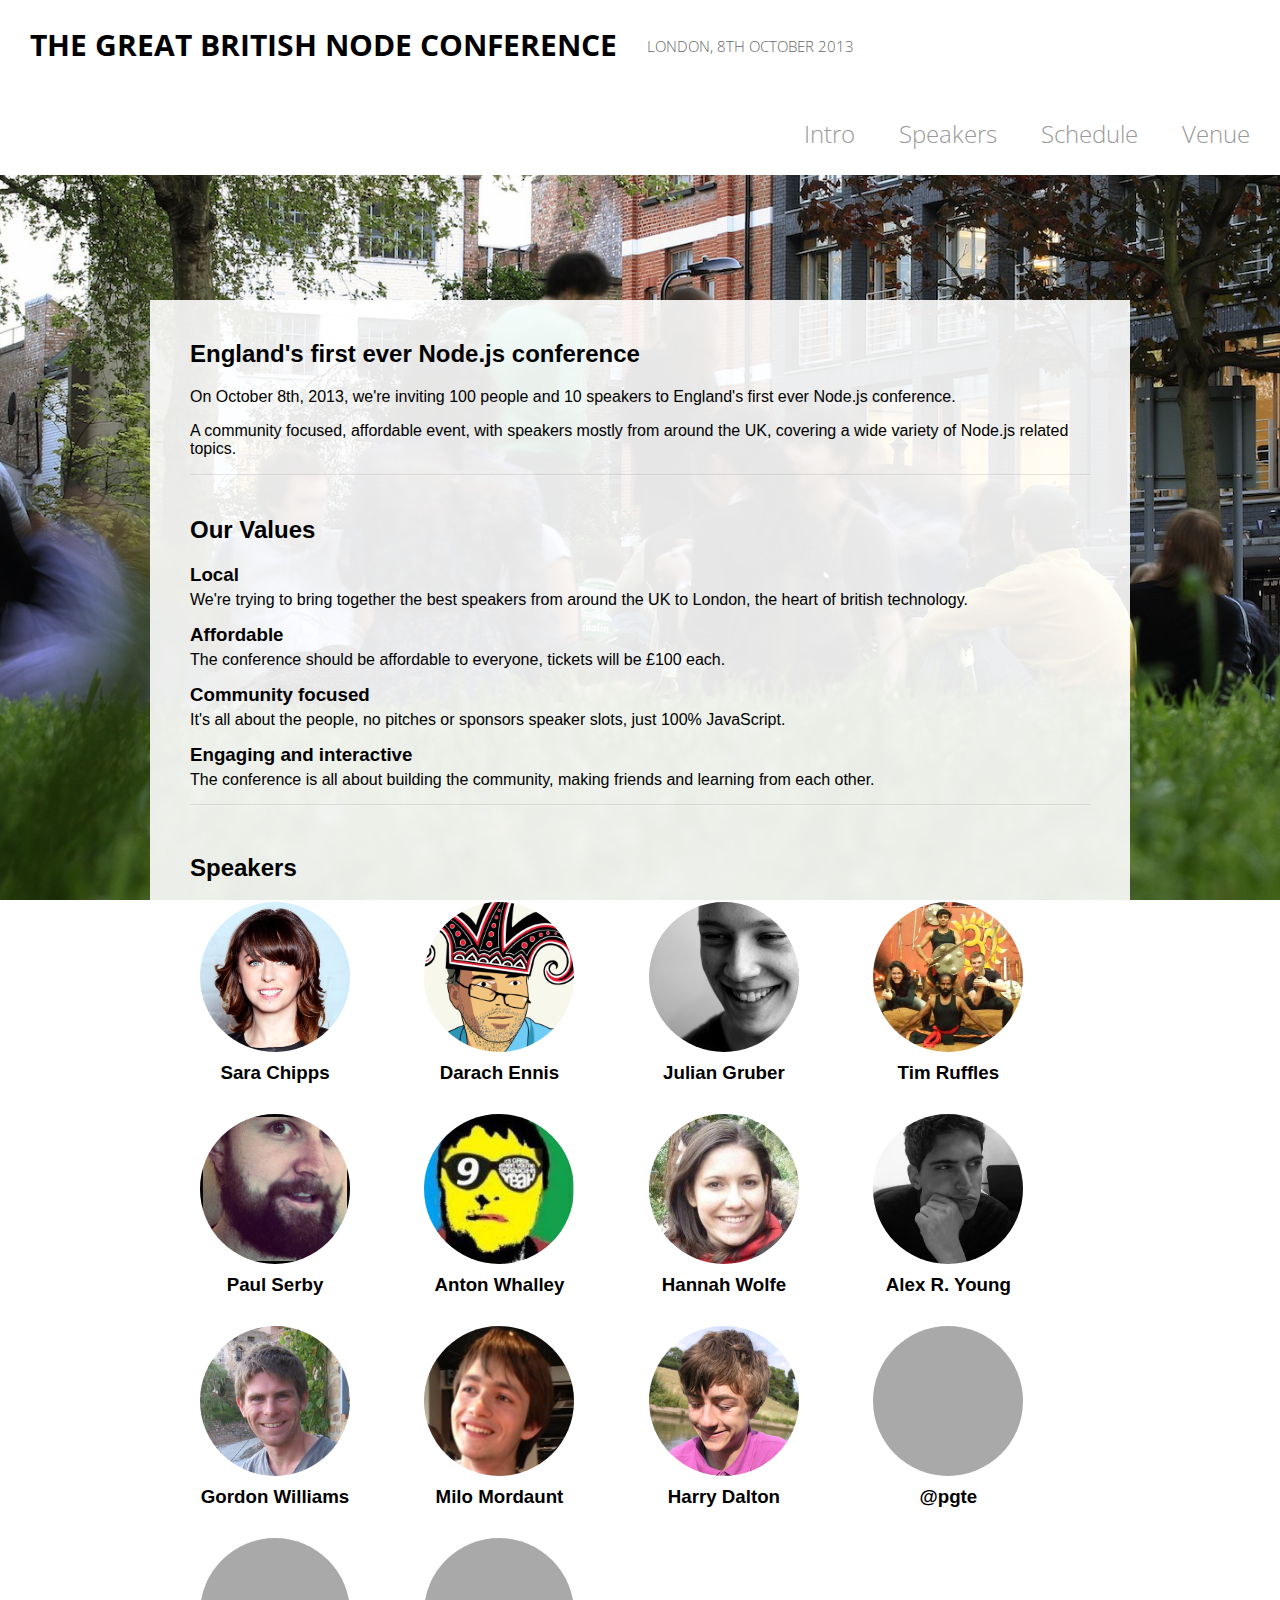
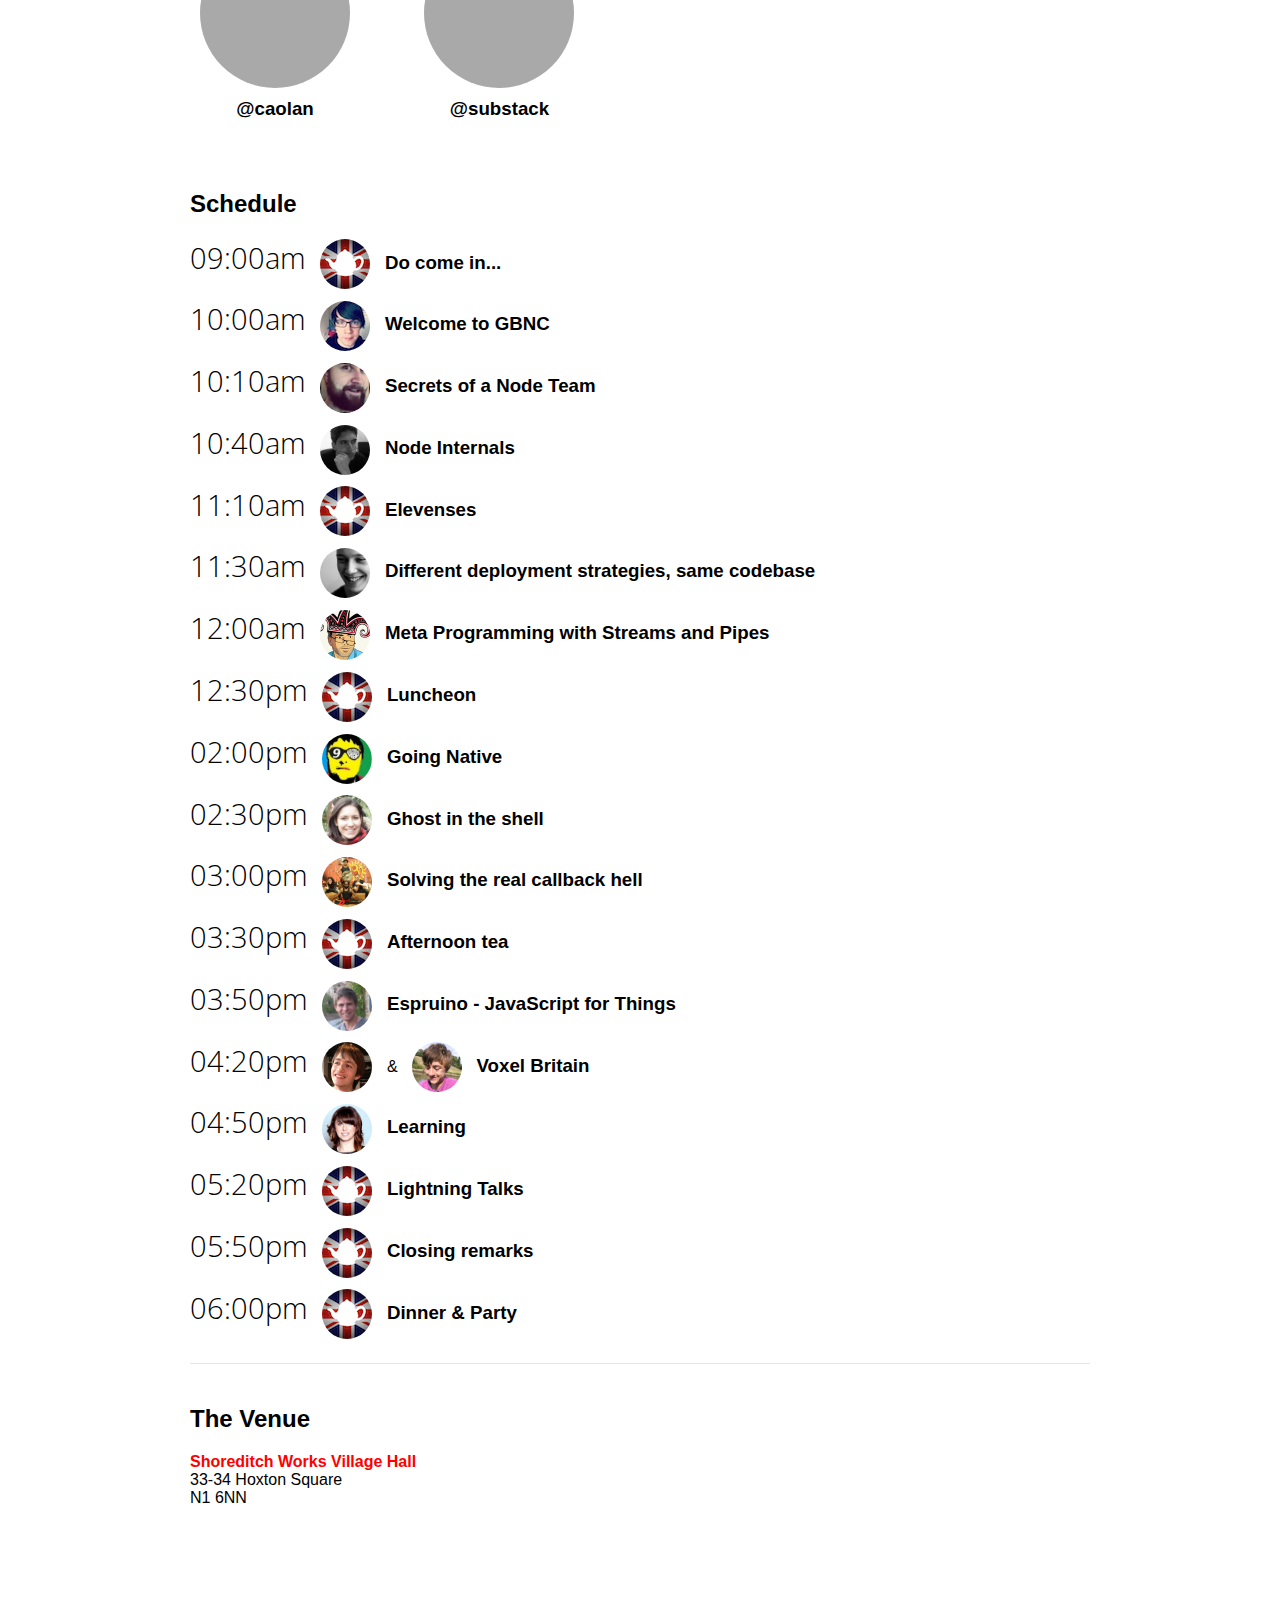
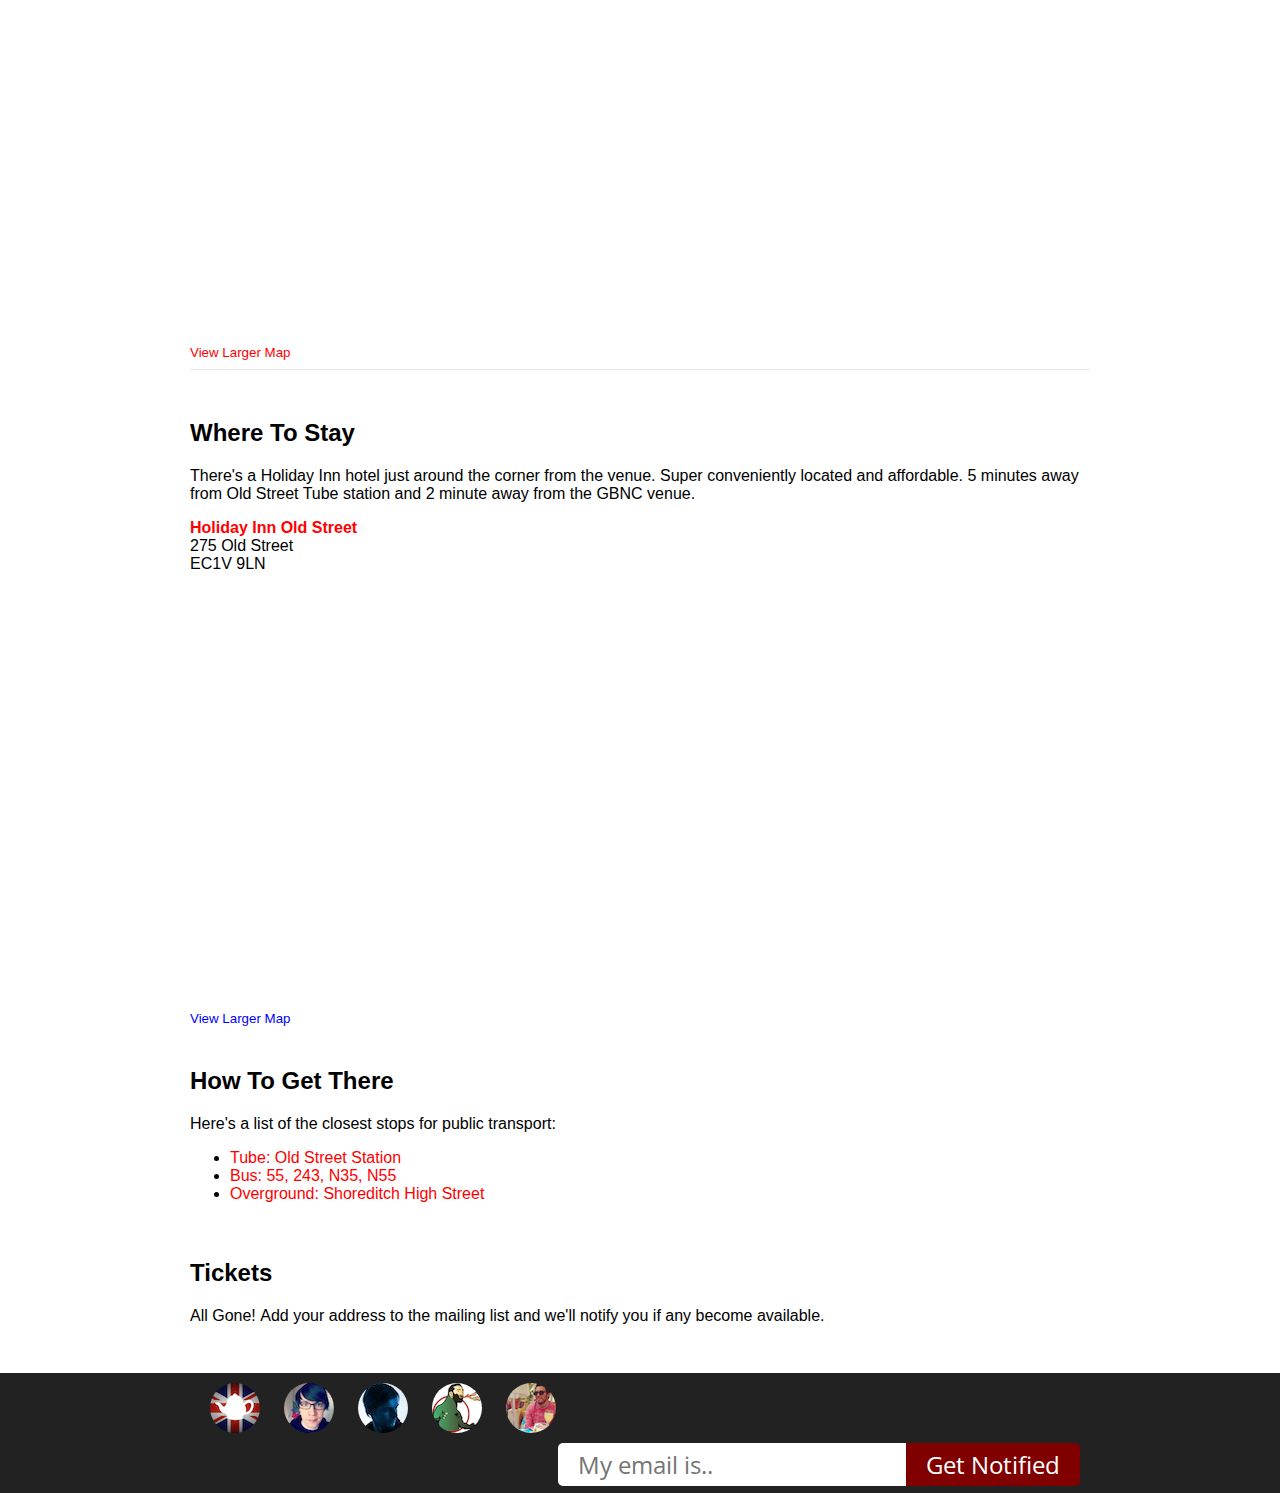
<file: index.html>
<!DOCTYPE html>
<html>
  <head>
    <title>The Great British Node Conference - London, 8th October 2013</title>
    <meta content='The Great British Node Conference - London, 8th October 2013' name='author'>
    <meta content='noodp' name='robots'>
    <meta name="viewport" content="width=device-width, initial-scale=1, maximum-scale=1">
    <meta name="apple-mobile-web-app-capable" content="yes">
    <!-- <link rel="stylesheet" type="text/css" href='https://tito.io/nodeuk/great-british-node-conference.css' /> -->
    <link href='new.css' rel='stylesheet' type='text/css'>
  </head>
  <body>
    <nav>
      <div class='title'>
        <h1>THE GREAT BRITISH NODE CONFERENCE</h1>
      </div>
      <div class='date'>LONDON, 8TH OCTOBER 2013</div>

      <ul>
        <li>
          <a class='active' href='#intro'>Intro</a>
          <a href='#speakers'>Speakers</a>
          <a href='#schedule'>Schedule</a>
          <a href='#venue'>Venue</a>
        </li>
      </ul>
    </nav>
    <section id='intro' data-stellar-background-ratio="0.5">
      <div class='content'>
        <h2>England's first ever Node.js conference</h2>
        <p>On October 8th, 2013, we're inviting 100 people and 10 speakers to England's first ever Node.js conference.</p>

        <p>A community focused, affordable event, with speakers mostly from around the UK, covering a wide variety of Node.js related topics.</p>
        <hr>
        <h2>Our Values</h2>
        <h3>Local</h3>
        <p>We're trying to bring together the best speakers from around the UK to London, the heart of british technology.</p>

        <h3>Affordable</h3>
        <p>The conference should be affordable to everyone, tickets will be &pound;100 each.</p>

        <h3>Community focused</h3>
        <p>It's all about the people, no pitches or sponsors speaker slots, just 100% JavaScript.</p>

        <h3>Engaging and interactive</h3>
        <p>The conference is all about building the community, making friends and learning from each other.</p>
        <hr>
      </div>

      <div class='content' id='speakers'>
        <h2>Speakers</h2>
        <div class='speaker'>
          <a class="avatar sarahchipps" href="https://twitter.com/SaraJChipps" title="@SaraJChipps"></a>
          <h3>Sara Chipps</h3>
        </div>
        <div class='speaker'>
          <a class="avatar darachennis" href="https://twitter.com/darachennis" title="@darachennis"></a>
          <h3>Darach Ennis</h3>
        </div>        
        <div class='speaker'>
          <a class="avatar juliangruber" href="https://twitter.com/juliangruber" title="@juliangruber"></a>
          <h3>Julian Gruber</h3>
        </div>
        <div class='speaker'>
          <a class="avatar timruffles" href="https://twitter.com/timruffles" title="@timruffles"></a>
          <h3>Tim Ruffles</h3>
        </div>
        <div class='speaker'>
          <a class="avatar paulserby" href="https://twitter.com/serby" title="@serby"></a>
          <h3>Paul Serby</h3>
        </div>
        <div class='speaker'>
          <a class="avatar antonwhalley" href="https://twitter.com/antonwhalley" title="@antonwhalley"></a>
          <h3>Anton Whalley</h3>
        </div>
        <div class='speaker'>
          <a class="avatar erisds" href="https://twitter.com/ErisDS" title="@ErisDS"></a>
          <h3>Hannah Wolfe</h3>
        </div>
        <div class='speaker'>
          <a class="avatar alexyoung" href="https://twitter.com/alex_young" title="@alex_young"></a>
          <h3>Alex R. Young</h3>
        </div>
        <div class='speaker'>
          <a class="avatar gordonwilliams" href="https://twitter.com/espruino" title="@espruino"></a>
          <h3>Gordon Williams</h3>
        </div>
        <div class='speaker'>
          <a class="avatar milomordaunt" href="https://twitter.com/bananaoomarang" title="@bananaoomarang"></a>
          <h3>Milo Mordaunt</h3>
        </div>
        <div class='speaker'>
          <a class="avatar harrydalton" href="https://twitter.com/hooleanplusplus" title="@hooleanplusplus"></a>
          <h3>Harry Dalton</h3>
        </div>
        <div class='speaker'>
          <a href="https://twitter.com/pgte" class="avatar pgte"></a>
          <h3>@pgte</h3>
        </div>                
        <div class='speaker'>
          <a href="https://twitter.com/caolan" class="avatar caolan"></a>
          <h3>@caolan</h3>
        </div>
        <div class='speaker'>
          <a href="https://twitter.com/substack" class="avatar substack"></a>
          <h3>@substack</h3>
        </div>
      </div>

      <div class='content schedule' id="schedule">
        <h2>Schedule</h2>
        <ul>
          <li>
            <span class="time">09:00am</span>
            <a class="avatar gbnc" href="https://twitter.com/britishnodeconf" title="@britishnodeconf"></a>
            <h3>Do come in...</h3>
          </li>
          <li>
            <span class="time">10:00am</span>
            <a class="avatar teabass" href="https://twitter.com/teabass" title="@teabass"></a>
            <h3>Welcome to GBNC</h3>
          </li>          
          <li>
            <span class="time">10:10am</span>
            <a class="avatar paulserby" href="https://twitter.com/serby" title="@serby"></a>
            <h3>Secrets of a Node Team</h3>
          </li>
          <li>
            <span class="time">10:40am</span>
            <a class="avatar alexyoung" href="https://twitter.com/alex_young" title="@alex_young"></a>
            <h3>Node Internals</h3>
          </li>
          <li class="break">
            <span class="time">11:10am</span>
            <a class="avatar gbnc" href="https://twitter.com/britishnodeconf" title="@britishnodeconf"></a>
            <h3>Elevenses</h3>
          </li>
          <li>
            <span class="time">11:30am</span>
            <a class="avatar juliangruber" href="https://twitter.com/juliangruber" title="@juliangruber"></a>
            <h3>Different deployment strategies, same codebase</h3>
          </li>
          <li>
            <span class="time">12:00am</span>
            <a class="avatar darachennis" href="https://twitter.com/darachennis" title="@darachennis"></a>
            <h3>Meta Programming with Streams and Pipes</h3>
          </li>
          <li class="break">
            <span class="time">12:30pm</span>
            <a class="avatar gbnc" href="https://twitter.com/britishnodeconf" title="@britishnodeconf"></a>
            <h3>Luncheon</h3>
          </li>
          <li>
            <span class="time">02:00pm</span>
            <a class="avatar antonwhalley" href="https://twitter.com/antonwhalley" title="@antonwhalley"></a>
            <h3>Going Native</h3>
          </li>
          <li>
            <span class="time">02:30pm</span>
            <a class="avatar erisds" href="https://twitter.com/ErisDS" title="@ErisDS"></a>
            <h3>Ghost in the shell</h3>
          </li>
          <li>
            <span class="time">03:00pm</span>
            <a class="avatar timruffles" href="https://twitter.com/timruffles" title="@timruffles"></a>
            <h3>Solving the real callback hell</h3>
          </li> 
          <li class="break">
            <span class="time">03:30pm</span>
            <a class="avatar gbnc" href="https://twitter.com/britishnodeconf" title="@britishnodeconf"></a>
            <h3>Afternoon tea</h3>
          </li>
          <li>
            <span class="time">03:50pm</span>
            <a class="avatar gordonwilliams" href="https://twitter.com/espruino" title="@espruino"></a>
            <h3>Espruino - JavaScript for Things</h3>
          </li> 
          <li>
            <span class="time">04:20pm</span>
            <a class="avatar milomordaunt" href="https://twitter.com/bananaoomarang" title="@bananaoomarang"></a>
            &amp;
            <a class="avatar harrydalton" href="https://twitter.com/hooleanplusplus" title="@hooleanplusplus"></a>
            <h3>Voxel Britain</h3>
          </li>
          <li>
            <span class="time">04:50pm</span>
            <a class="avatar sarahchipps" href="https://twitter.com/SaraJChipps" title="@SaraJChipps"></a>
            <h3>Learning</h3>
          </li> 
          <li>
            <span class="time">05:20pm</span>
            <a class="avatar gbnc" href="https://twitter.com/britishnodeconf" title="@britishnodeconf"></a>
            <h3>Lightning Talks</h3>
          </li>
          <li>
            <span class="time">05:50pm</span>
            <a class="avatar gbnc" href="https://twitter.com/britishnodeconf" title="@britishnodeconf"></a>
            <h3>Closing remarks</h3>
          </li>
          <li>
            <span class="time">06:00pm</span>
            <a class="avatar gbnc" href="https://twitter.com/britishnodeconf" title="@britishnodeconf"></a>
            <h3>Dinner &amp; Party</h3>
          </li>   
        </ul>
      </div>         
      
      <div id='venue' class='content'>
        <hr>  
        <h2>The Venue</h2>
        
        <div class="vcard">
          <a class="org" href="http://shoreditchworks.com/shoreditch-village-hall">Shoreditch Works Village Hall</a>
          <div class="adr">
            <div class="street-address">33-34 Hoxton Square</div>
            <div class="postal-code">N1 6NN</div>
          </div>
        </div>

        <iframe width="100%" height="400" frameborder="0" scrolling="no" marginheight="0" marginwidth="0" src="https://maps.google.co.uk/maps?q=33-34+Hoxton+Square,+London&amp;ie=UTF8&amp;hq=&amp;hnear=34+Hoxton+Square,+London+N1,+United+Kingdom&amp;gl=uk&amp;t=m&amp;ll=51.527596,-0.080853&amp;spn=0.018689,0.008583&amp;z=14&amp;iwloc=A&amp;output=embed"></iframe>
        <br /><small><a href="https://maps.google.co.uk/maps?q=33-34+Hoxton+Square,+London&amp;ie=UTF8&amp;hq=&amp;hnear=34+Hoxton+Square,+London+N1,+United+Kingdom&amp;gl=uk&amp;t=m&amp;ll=51.527596,-0.080853&amp;spn=0.018689,0.008583&amp;z=14&amp;iwloc=A&amp;source=embed">View Larger Map</a></small>
        <!-- <a href='https://www.google.co.uk/maps/preview#!q=33-34+Hoxton+Square%2C+London'><img src='images/map.png'></a> -->
        <!-- <iframe width='100%' height='300' frameBorder='0' src='http://a.tiles.mapbox.com/v3/andrewnez.map-yqaapjgd.html#16/51.52770282862996/-0.08090615272521973'></iframe> -->
        <hr>
      </div>

      <div id='hotel' class='content'>
        <h2>Where To Stay</h2>

        <p>There's a Holiday Inn hotel just around the corner from the venue. Super conveniently located and affordable. 5 minutes away from Old Street Tube station and 2 minute away from the GBNC venue.</p>

        <div class="vcard">
          <a class="org" href="http://www.tripadvisor.co.uk/ShowUserReviews-g186338-d189339-r126172153-Holiday_Inn_Express_London_City-London_England.html">Holiday Inn Old Street</a>
          <div class="adr">
            <div class="street-address">275 Old Street</div>
            <div class="postal-code">EC1V 9LN</div>
          </div>
        </div>

      <iframe width="100%" height="400"frameborder="0" scrolling="no" marginheight="0" marginwidth="0" src="https://maps.google.com/maps?f=d&amp;source=s_d&amp;saddr=Holiday+Inn+Express+London+-+City,+Old+Street,+London,+United+Kingdom&amp;daddr=33+Hoxton+Square,+London,+United+Kingdom&amp;hl=en&amp;geocode=FVk8EgMdPLz-_yE8tvEg-w4hICn1d2VHpRx2SDE8tvEg-w4hIA%3BFak-EgMdS8L-_ynHmmzFuhx2SDEhPu7vmS-3cw&amp;aq=0&amp;oq=Holiday+Inn&amp;sll=51.527015,-0.081319&amp;sspn=0.002196,0.005681&amp;t=h&amp;dirflg=w&amp;mra=ls&amp;ie=UTF8&amp;ll=51.526989,-0.082068&amp;spn=0.000719,0.001611&amp;output=embed"></iframe><br /><small><a href="https://maps.google.com/maps?f=d&amp;source=embed&amp;saddr=Holiday+Inn+Express+London+-+City,+Old+Street,+London,+United+Kingdom&amp;daddr=33+Hoxton+Square,+London,+United+Kingdom&amp;hl=en&amp;geocode=FVk8EgMdPLz-_yE8tvEg-w4hICn1d2VHpRx2SDE8tvEg-w4hIA%3BFak-EgMdS8L-_ynHmmzFuhx2SDEhPu7vmS-3cw&amp;aq=0&amp;oq=Holiday+Inn&amp;sll=51.527015,-0.081319&amp;sspn=0.002196,0.005681&amp;t=h&amp;dirflg=w&amp;mra=ls&amp;ie=UTF8&amp;ll=51.526989,-0.082068&amp;spn=0.000719,0.001611" style="color:#0000FF;text-align:left">View Larger Map</a></small>
      </div>

      <div class='content' id='transport' >
        <h2>How To Get There</h2>
        
        <p>Here's a list of the closest stops for public transport:</p>
        <ul>
          <li>
            <a href='https://maps.google.co.uk/maps/place?ftid=0x48761ca5fc08989f:0xdf2c75461039688e&q=type:transit_station:%22Old+Street%22&t=m&cad=src:ppiwlink&ei=7ZgoUvGDNMm8iAbLyoFo&dtab=2' target='_blank'>Tube: Old Street Station</a>
          </li>
          <li>
            <a href='https://maps.google.co.uk/maps/place?ftid=0x48761cbac9dd0ce7:0x27c62d3b9f93ae&q=type:transit_station:%22Great+Eastern+Street+(Stop+Y)%22&t=m&cad=src:ppiwlink&ei=sJgoUpPkOeq5igbNuIHQAQ&dtab=2' target='_blank'>Bus: 55, 243, N35, N55</a>
          </li>
          <li>
            <a href='https://maps.google.co.uk/maps/place?ftid=0x48761cb0daa2b7c7:0xc867545237afa2f8&q=type:transit_station:%22Shoreditch+High+Street%22&t=m&cad=src:ppiwlink&ei=85goUo-oA-WeiQaD44GQDQ&dtab=2' target='_blank'>Overground: Shoreditch High Street</a>
          </li>
        </ul>

      </div>

      <div class='content' id='tickets' >
        <h2>Tickets</h2>
        <p><strong>All Gone! </strong> Add your address to the mailing list and we'll notify you if any become available.</p>
      </div>

    </section>

    <footer>
      <div class='content'>
        <a href='http://twitter.com/britishnodeconf' class='avatar gbnc'></a>
        <a href='http://twitter.com/teabass' class='avatar teabass'></a>
        <a href='http://twitter.com/dscape' class='avatar dscape'></a>
        <a href='http://twitter.com/olizilla' class='avatar olizilla'></a>
        <a href='http://twitter.com/malditogeek' class='avatar malditogeek'></a>
        <form action="http://greatbritishnodeconf.us7.list-manage1.com/subscribe/post?u=efc0729d04d9774e8aef66b49&amp;id=fe39c10af9" method="post" id="mc-embedded-subscribe-form" name="mc-embedded-subscribe-form" class="validate" target="_blank" novalidate>
          <input type="email" value="" name="EMAIL" placeholder='My email is..'><button>Get Notified</button>
        </form>
      </div>
    </footer>

    <script type="text/javascript" src="jquery.min.js"></script>
    <script type="text/javascript" src="waypoints.min.js"></script>
    <script type="text/javascript" src="application.js"></script>

    <script>!function(d,s,id){var js,fjs=d.getElementsByTagName(s)[0];if(!d.getElementById(id)){js=d.createElement(s);js.id=id;js.src="https://platform.twitter.com/widgets.js";fjs.parentNode.insertBefore(js,fjs);}}(document,"script","twitter-wjs");</script>
    <script>
      (function(i,s,o,g,r,a,m){i['GoogleAnalyticsObject']=r;i[r]=i[r]||function(){
      (i[r].q=i[r].q||[]).push(arguments)},i[r].l=1*new Date();a=s.createElement(o),
      m=s.getElementsByTagName(o)[0];a.async=1;a.src=g;m.parentNode.insertBefore(a,m)
      })(window,document,'script','http://www.google-analytics.com/analytics.js','ga');

      ga('create', 'UA-265870-34', 'greatbritishnodeconf.co.uk');
      ga('send', 'pageview');

    </script>
  </body>
</html>
</file>
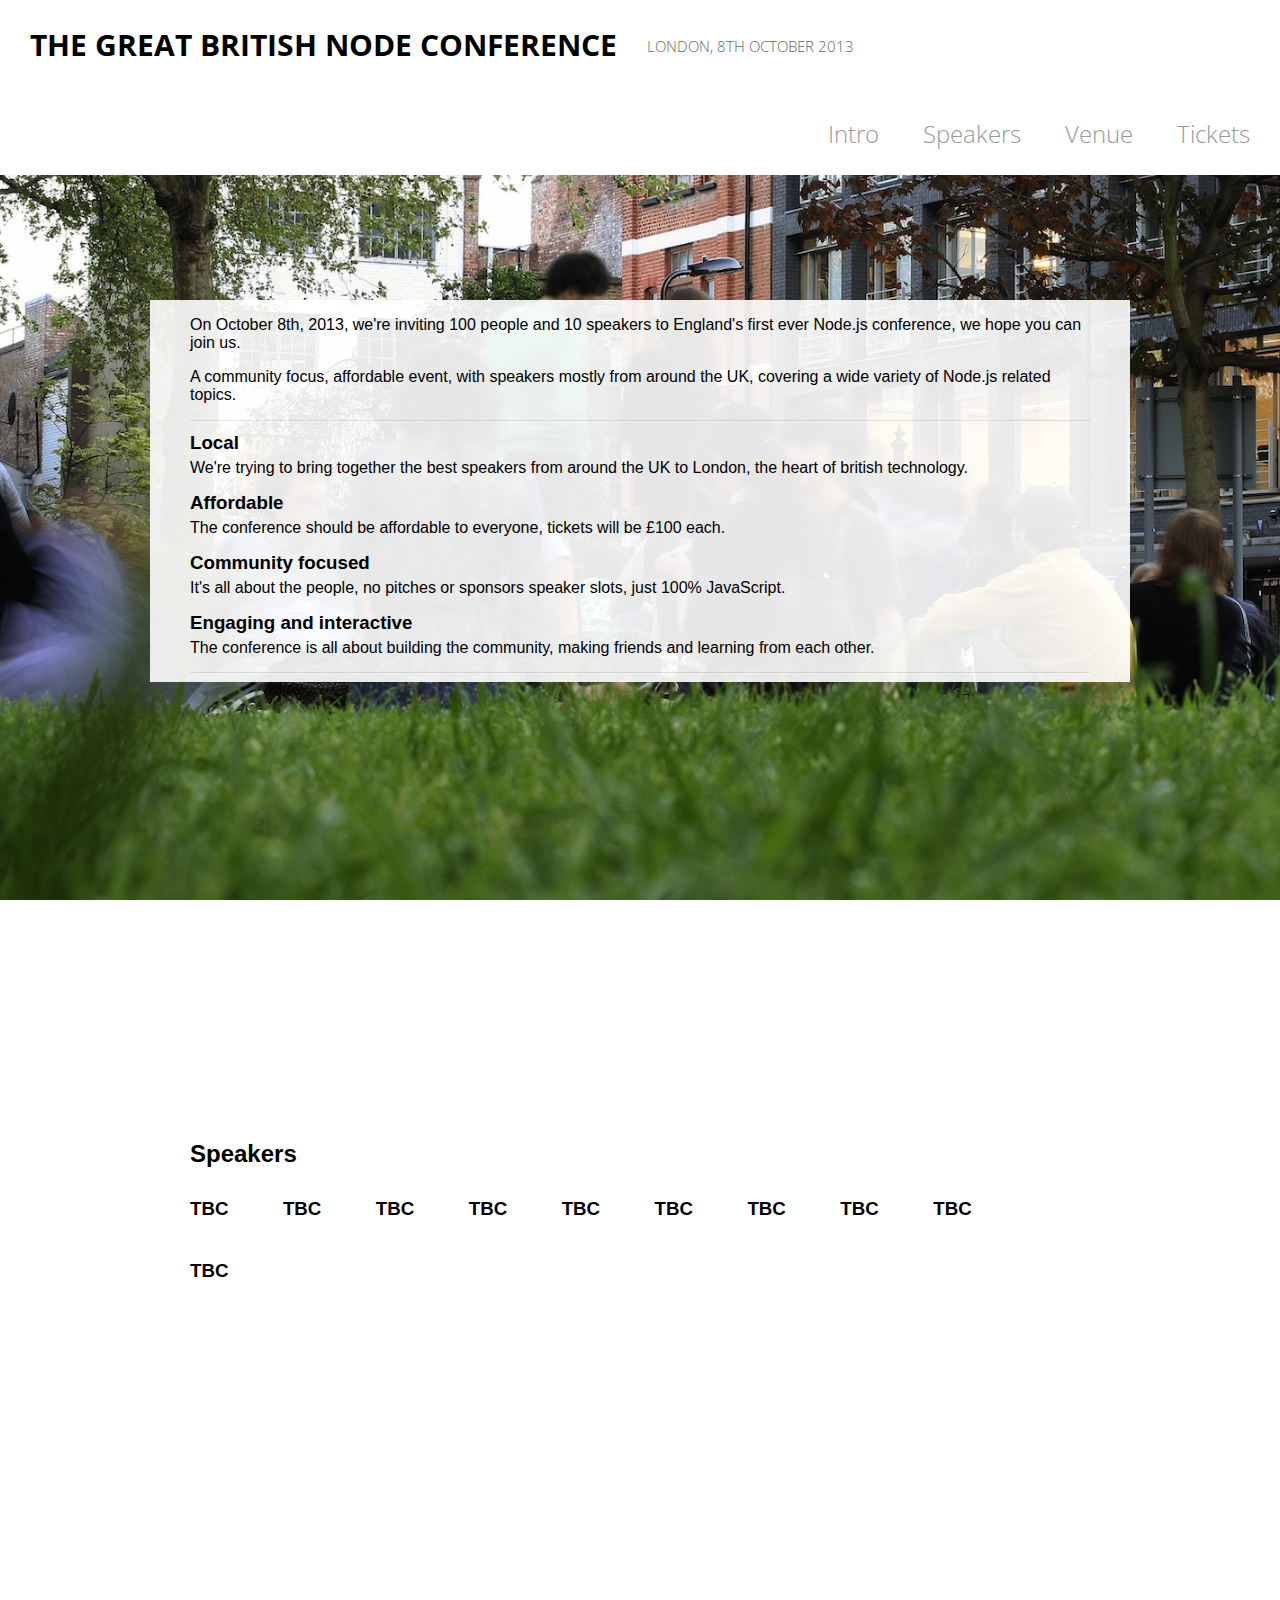
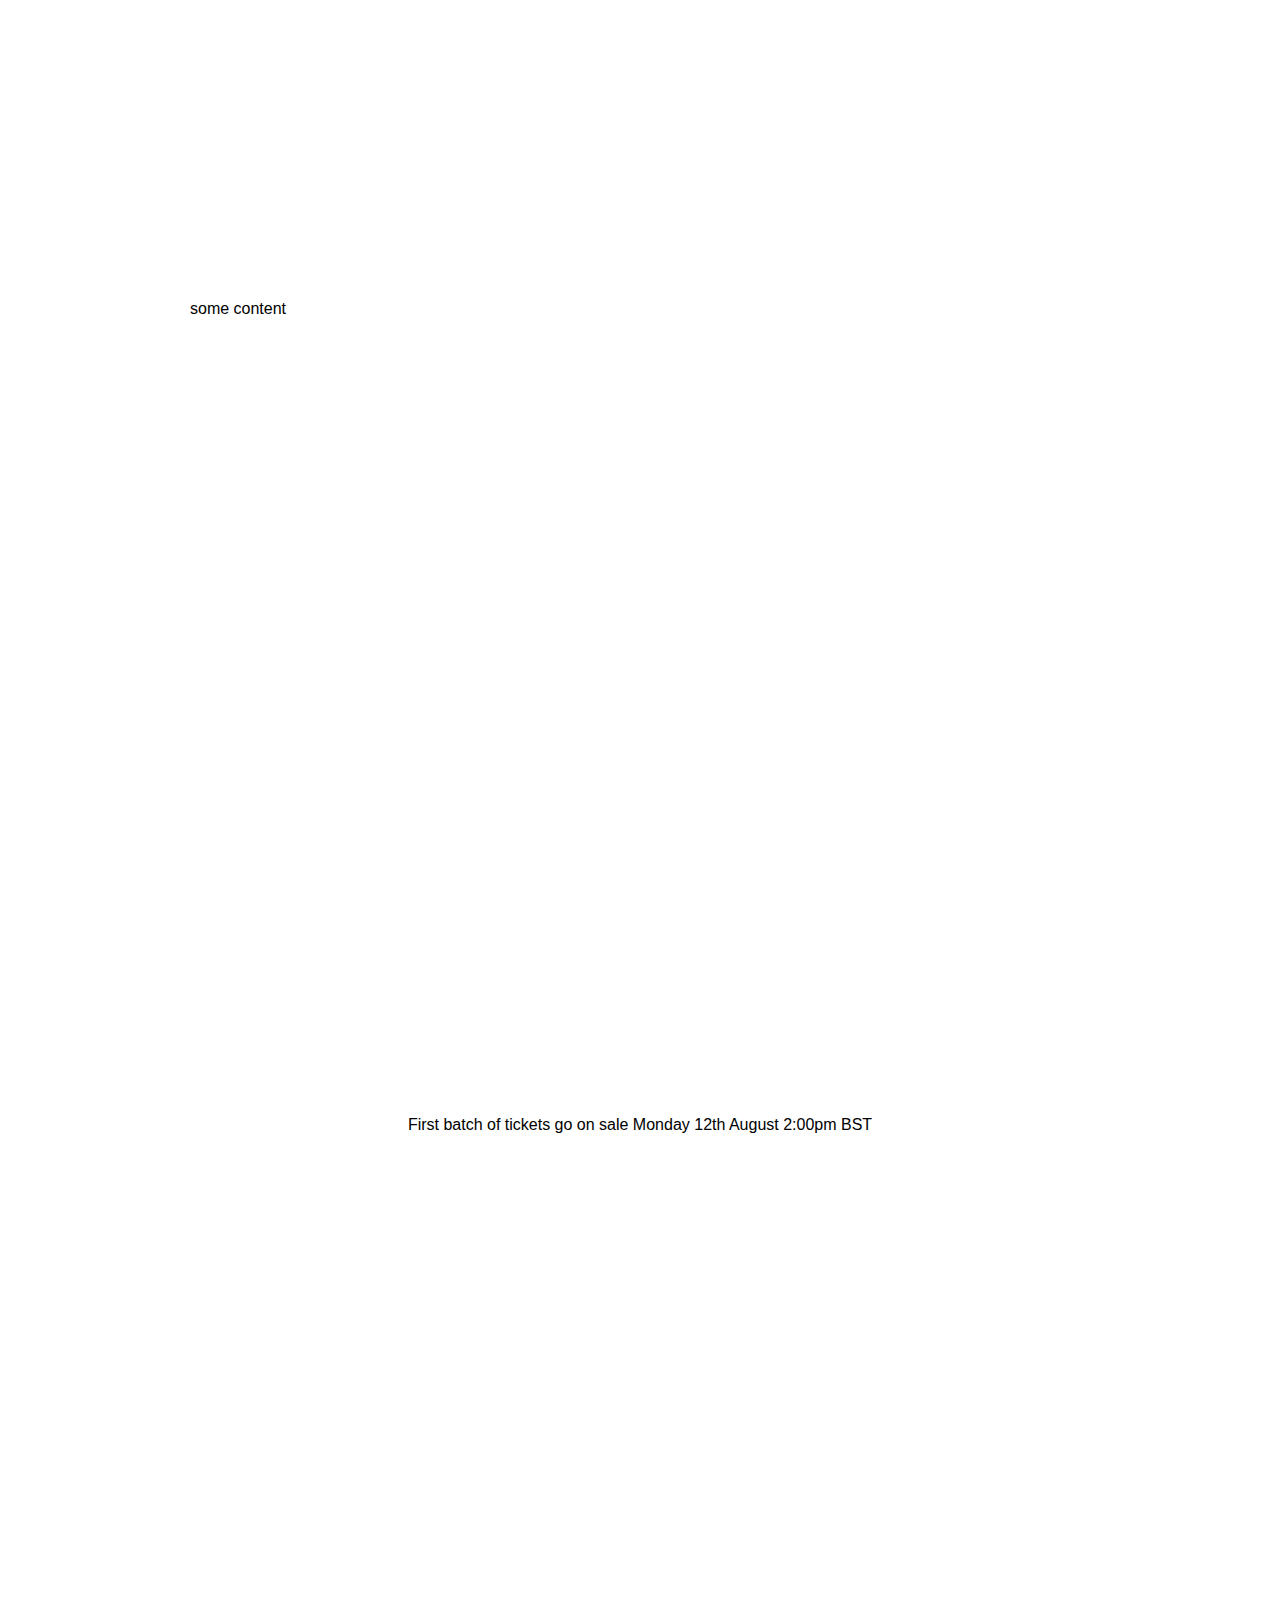
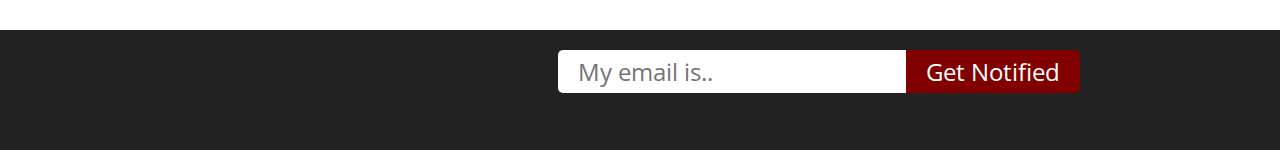
<file: new.html>
<!DOCTYPE html>
<html>
  <head>
    <title>The Great British Node Conference - London, 8th October 2013</title>
    <meta content='The Great British Node Conference - London, 8th October 2013' name='author'>
    <meta content='noodp' name='robots'>
    <meta name="viewport" content="width=device-width, initial-scale=1, maximum-scale=1">
    <meta name="apple-mobile-web-app-capable" content="yes">
    <link rel="stylesheet" type="text/css" href='https://tito.io/nodeuk/great-british-node-conference.css' />
    <link href='new.css' rel='stylesheet' type='text/css'>
  </head>
  <body>
    <nav>
      <div class='title'>
        <h1>THE GREAT BRITISH NODE CONFERENCE</h1>
      </div>
      <div class='date'>LONDON, 8TH OCTOBER 2013</div>

      <ul>
        <li>
          <a class='active' href='#intro'>Intro</a>
          <a href='#speakers'>Speakers</a>
          <a href='#venue'>Venue</a>
          <a href='#tickets'>Tickets</a>
        </li>
      </ul>
    </nav>
    <section id='intro' data-stellar-background-ratio="0.5">
      <div class='content'>
        <p>On October 8th, 2013, we're inviting 100 people and 10 speakers to England's first ever Node.js conference, we hope you can join us.</p>

        <p>A community focus, affordable event, with speakers mostly from around the UK, covering a wide variety of Node.js related topics.</p>
        <hr>
        <h3>Local</h3>
        <p>We're trying to bring together the best speakers from around the UK to London, the heart of british technology.</p>

        <h3>Affordable</h3>
        <p>The conference should be affordable to everyone, tickets will be &pound;100 each.</p>

        <h3>Community focused</h3>
        <p>It's all about the people, no pitches or sponsors speaker slots, just 100% JavaScript.</p>

        <h3>Engaging and interactive</h3>
        <p>The conference is all about building the community, making friends and learning from each other.</p>
        <hr>
      </div>
    </section>
    <section id='speakers' data-stellar-background-ratio="0.5">
      <div class='content'>
        <h2>Speakers</h2>
        <div class='speaker'>
          <div class='circle'></div>
          <h3>TBC</h3>
        </div>
        <div class='speaker'>
          <div class='circle'></div>
          <h3>TBC</h3>
        </div>
        <div class='speaker'>
          <div class='circle'></div>
          <h3>TBC</h3>
        </div>
        <div class='speaker'>
          <div class='circle'></div>
          <h3>TBC</h3>
        </div>
        <div class='speaker'>
          <div class='circle'></div>
          <h3>TBC</h3>
        </div>
        <div class='speaker'>
          <div class='circle'></div>
          <h3>TBC</h3>
        </div>
        <div class='speaker'>
          <div class='circle'></div>
          <h3>TBC</h3>
        </div>
        <div class='speaker'>
          <div class='circle'></div>
          <h3>TBC</h3>
        </div>
        <div class='speaker'>
          <div class='circle'></div>
          <h3>TBC</h3>
        </div>
        <div class='speaker'>
          <div class='circle'></div>
          <h3>TBC</h3>
        </div>
      </div>
    </section>
    <section id='venue' data-stellar-background-ratio="0.5">
      <div class='content'>some content</div>
    </section>
    <section id='tickets' data-stellar-background-ratio="0.5">
      <div class='content'>
        <p>First batch of tickets go on sale Monday 12th August 2:00pm BST</p>
        <div id='tito-register-form'></div>
        <script src='https://tito.io/nodeuk/great-british-node-conference.js?version=3' type='text/javascript'></script>
      </div>
    </section>
    <footer>
      <div class='content'>
        <form action="http://greatbritishnodeconf.us7.list-manage1.com/subscribe/post?u=efc0729d04d9774e8aef66b49&amp;id=fe39c10af9" method="post" id="mc-embedded-subscribe-form" name="mc-embedded-subscribe-form" class="validate" target="_blank" novalidate>
          <input type="email" value="" name="EMAIL" placeholder='My email is..'><button>Get Notified</button>
        </form>
      </div>
    </footer>

    <script type="text/javascript" src="jquery.min.js"></script>
    <script type="text/javascript" src="jquery.stellar.min.js"></script>
    <script type="text/javascript" src="waypoints.min.js"></script>
    <script type="text/javascript" src="application.js"></script>

    <script>!function(d,s,id){var js,fjs=d.getElementsByTagName(s)[0];if(!d.getElementById(id)){js=d.createElement(s);js.id=id;js.src="https://platform.twitter.com/widgets.js";fjs.parentNode.insertBefore(js,fjs);}}(document,"script","twitter-wjs");</script>
    <script>
      (function(i,s,o,g,r,a,m){i['GoogleAnalyticsObject']=r;i[r]=i[r]||function(){
      (i[r].q=i[r].q||[]).push(arguments)},i[r].l=1*new Date();a=s.createElement(o),
      m=s.getElementsByTagName(o)[0];a.async=1;a.src=g;m.parentNode.insertBefore(a,m)
      })(window,document,'script','http://www.google-analytics.com/analytics.js','ga');

      ga('create', 'UA-265870-34', 'greatbritishnodeconf.co.uk');
      ga('send', 'pageview');

    </script>
  </body>
</html>
</file>
<file: new.css>
@import url(http://fonts.googleapis.com/css?family=Open+Sans+Condensed:300);

/*
  red: #F00
  grey: #666
  blue: #004080
*/

html, body{
  height:100%;
}

body{
  margin:0;
  font-family: 'Open Sans Condensed', "HelveticaNeue-Light", "Helvetica Neue Light", "Helvetica Neue", Helvetica, Arial, "Lucida Grande", sans-serif; 
  font-weight: 300;
  font-size:15px;
  background: url(images/square.jpg) no-repeat center center fixed; 
  -webkit-background-size: cover;
  -moz-background-size: cover;
  -o-background-size: cover;
  background-size: cover;
}
a{
  text-decoration: none;
  color:#F00;
}
section{
  min-height:500px;
  padding:300px 0px 0;
}

section .content{
  font-family:"HelveticaNeue-Light", "Helvetica Neue Light", "Helvetica Neue", Helvetica, Arial, "Lucida Grande", sans-serif; 
  font-weight: 300;
  background:rgba(255,255,255,0.9);
  padding:0 40px;
  max-width:900px;
  margin:0 auto;
  font-size:16px;
  clear:both;
  overflow: auto;
}

section .content h2{
  margin-top:40px;
}

#tickets{
  padding-bottom:2em;
}

#tickets .content p{
  text-align:center;
}

#tito-register-form{
  width:95%;
  background-color:#fff;
  min-height:100px;
  margin-bottom:50px;
}

#tito-register-form form{
  width:100%;
}

nav {
  position: fixed;
  top: 0px;
  width: 100%;
  height: auto;
  background-color: #ffffff;
  z-index: 100;
}

.title, .date{
  float:left;
  padding:24px 0px 24px 30px;
}
.title h1{
  display:inline;
  font-size:30px;
}
.date{
  line-height:32px;
  color:#666;
  padding:30px 0px 30px 30px;
}

nav ul{
  float:right;
}

nav li{
  list-style:none;
  margin:10px;
}

nav a.active{
  color:#F00;
}

nav a{
  text-decoration:none;
  padding:10px;
  margin:0 10px;
  font-size:24px;
  color:#999;
}

nav a:hover{
  color:#F00;
}

.content h3{
  margin:10px 0 0;
}

.content h3 + p{
  margin:5px 0 15px;
}

footer{
  min-height:120px;
  background:#222;
  color:#fff;
}

footer .content{
  text-shadow:1px 1px 15px rgba(0,0,0,0.2);
  padding:10px 0 10px 20px;
  max-width:900px;
  margin:0 auto;
}

footer form{
  margin-top:10px;
  margin-right:20px;
  float:right;
}

footer input{
  -webkit-border-top-left-radius: 5px;
  -webkit-border-bottom-left-radius: 5px;
  -moz-border-radius-topleft: 5px;
  -moz-border-radius-bottomleft: 5px;
  border-top-left-radius: 5px;
  border-bottom-left-radius: 5px;
}

footer input, button{
  border:none;
  padding:5px 20px;
  font-size:24px;
  font-family:Helvetica, sans-serif;
  font-family: 'Open Sans Condensed', sans-serif;
  margin:0;
}

footer button{
  -webkit-border-top-right-radius: 5px;
  -webkit-border-bottom-right-radius: 5px;
  -moz-border-radius-topright: 5px;
  -moz-border-radius-bottomright: 5px;
  border-top-right-radius: 5px;
  border-bottom-right-radius: 5px;
  background-color:#800000;
  color:#fff;
  cursor:pointer;
}

hr {
    border: 0;
    height: 0;
    border-top: 1px solid rgba(0, 0, 0, 0.1);
    border-bottom: 1px solid rgba(255, 255, 255, 0.3);
}

.speaker {
  display: inline-block;
  margin:0 50px 30px 0;
  text-align:center;  
}

.avatar {
  display:inline-block;
  border-radius: 50%;
  width: 50px;
  height: 50px; 
  background-size: 100% 100%;
  vertical-align: middle;
  margin: 0 10px;
  background-color: darkgrey;
}

.speaker .avatar{
  width:150px; 
  height:150px
}

.teabass{
  background-image:url(images/teabass.jpeg);
}
.dscape{
  background-image:url(images/dscape.jpeg);
}
.olizilla{
  background-image:url(images/olizilla.png);
}
.gbnc{
  background-image:url(images/britishnodeconf.png);
}
.malditogeek{
  background-image:url(images/malditogeek.png);
}
.sarahchipps{
 background-image:url(images/speakers/sarajchipps.png);
}
.darachennis{
 background-image:url(images/speakers/darachennis.png);
}
.juliangruber{
 background-image:url(images/speakers/juliangruber.png);
}
.timruffles{
 background-image:url(images/speakers/timruffles.jpg);
}
.paulserby{
 background-image:url(images/speakers/serby.jpg);
}
.antonwhalley{
 background-image:url(images/speakers/antonwhalley.jpg);
}
.erisds{
 background-image:url(images/speakers/erisds.jpg);
}
.alexyoung{
 background-image:url(images/speakers/alex_young.jpg);
}
.gordonwilliams{
 background-image:url(images/speakers/gordon_williams.jpg);
}
.milomordaunt{
 background-image:url(images/speakers/milo_mordaunt.jpg);
}
.harrydalton{
 background-image:url(images/speakers/harry_dalton.png);
}
.substack{
 background-image:url(https://si0.twimg.com/profile_images/3342514715/3fde89df63ea4dacf9de71369019df22.png)
}
.caolan {
  background-image:url(https://si0.twimg.com/profile_images/378800000250181875/6efc0dee553e8453a295f48a7758e8db.png)
}
.pgte {
 background-image: url(https://si0.twimg.com/profile_images/378800000239211275/3139833b302156e886e1d677e18a983f.jpeg)
}


.center{
  text-align:center;
}

.vcard .org {
  font-weight: bold;
}
#venue .vcard, #hotel .vcard{
  margin-bottom: 2em;
}

.schedule ul{
  list-style-type: none;
  padding: 0;
}
.schedule li{
  margin-bottom: 10px;
}
.schedule .time {
  font-size: 1.8em;
  font-family: 'Open Sans Condensed', "HelveticaNeue-Light", "Helvetica Neue Light", "Helvetica Neue", Helvetica, Arial, "Lucida Grande", sans-serif; 
}
.schedule h3 {
  display: inline;
}

.schedule .break {
  /*background: #DDD;*/
}

@media only screen 
and (min-width : 320px) 
and (max-width : 480px) {

  .title{
    padding:0 20px;
  }
  
  .date{
    padding:0 20px;
  }
  
  nav ul, nav li{
    float:left;
    margin:0;
    padding:0 0 5px;
  }

  section .content {
    padding: 0 15px;
  }
  
  .speaker{
    margin:0 10px 10px 0;
  }
  .speaker .avatar {
    width:130px;
    height: 130px;
  }

  .schedule .time{
    font-size: 1.2em;
    /*display: block;*/
  }
  .schedule .avatar{
    /*margin-left: 0;*/
    width:30px;
    height: 30px;
    vertical-align: bottom;
  }
  .schedule h3 {
    /*display: block;*/
/*    font-size: 1.2em;*/
    /*margin-left: 10px;*/
  }
}
</file>
